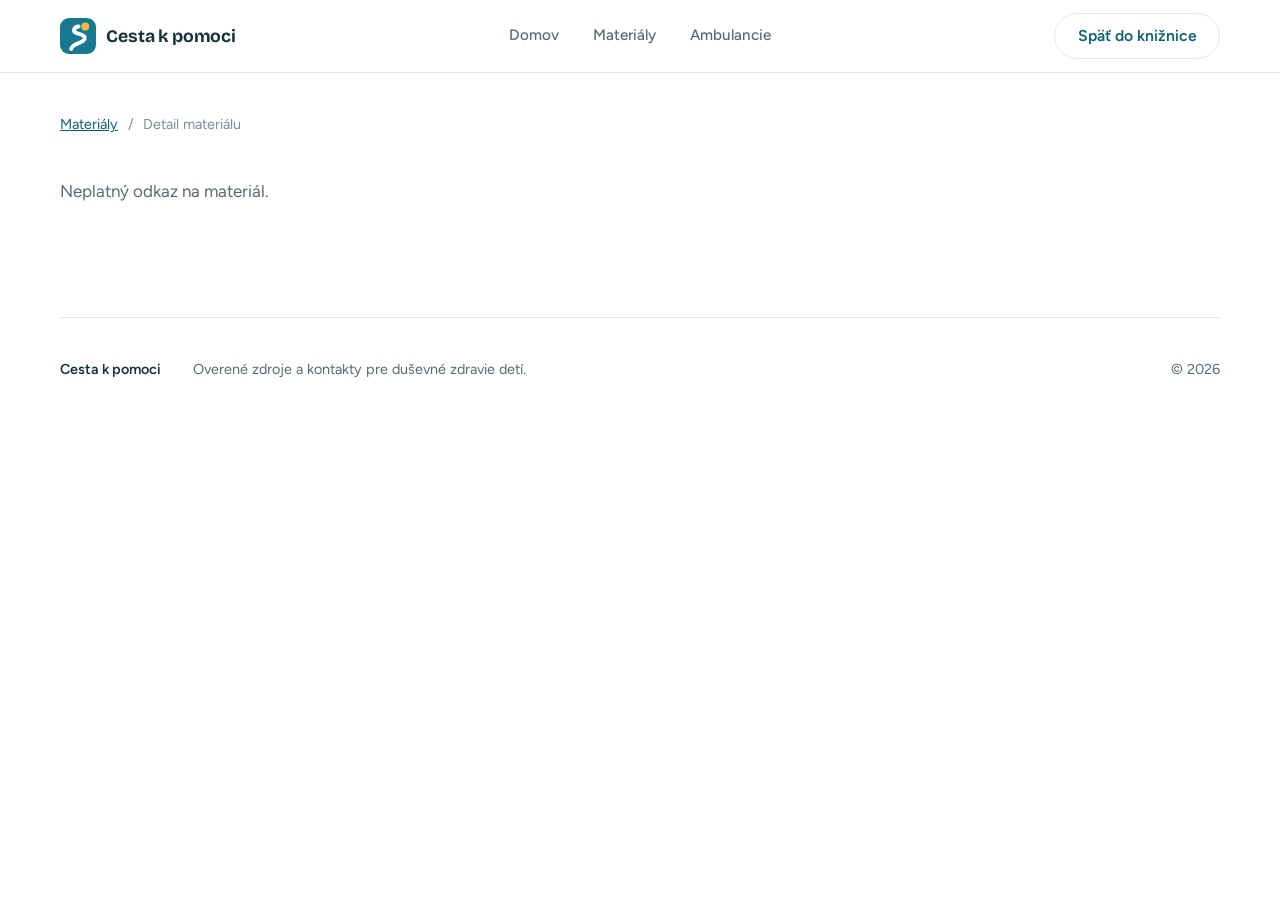
<file: material.html>
<!doctype html><html lang="sk"><head>
<meta charset="utf-8"><meta name="viewport" content="width=device-width,initial-scale=1">
<meta name="description" content="Podrobnosti a hodnotenia odborného materiálu v knižnici Cesta k pomoci.">
<title>Detail materiálu – Cesta k pomoci</title>
<link rel="icon" href="/favicon.svg" type="image/svg+xml">
<link rel="stylesheet" href="/styles.css">
<script src="/material.js" defer></script></head><body>
<header class="site-header"><div class="nav-shell detail-nav">
<a class="brand" href="/#domov"><span class="brand-mark" aria-hidden="true"><img src="/favicon.svg" alt="" width="36" height="36" /></span><span>Cesta k pomoci</span></a>
<nav class="desktop-nav" aria-label="Navigácia"><a href="/#domov">Domov</a><a href="/#zdroje">Materiály</a><a href="/#ambulancie">Ambulancie</a></nav>
<a href="/#zdroje" class="button button-outline">Späť do knižnice</a></div></header>
<main class="material-page">
<div class="material-breadcrumb"><a href="/#zdroje">Materiály</a><span aria-hidden="true">/</span><span id="detail-crumb">Detail materiálu</span></div>
<div id="detail-status" role="status">Načítavam podrobnosti materiálu…</div>
<article id="detail-main" hidden>
  <div class="material-header">
    <div><p class="eyebrow" id="detail-format">Odborný materiál</p><h1 id="detail-title"></h1><p class="material-owner" id="detail-owner"></p>
    <div id="detail-rating" aria-live="polite"></div></div>
    <div class="material-cta"><a class="button button-primary button-large" id="detail-open" href="#" target="_blank" rel="noopener noreferrer">Otvoriť originál ↗</a><small>Odkaz vedie na stránku autora materiálu.</small></div>
  </div>
  <div class="material-content-layout">
    <section class="material-description" aria-labelledby="detail-about-heading">
      <h2 id="detail-about-heading">O materiáli</h2>
      <p id="detail-excerpt"></p>
      <h3>Pre koho je určený</h3><p id="detail-audience"></p>
      <h3>Témy a využitie</h3><div id="detail-topics" class="chips"></div>
      <p class="material-disclaimer">Zhrnutie slúži na orientáciu, nie je diagnózou ani náhradou zdravotnej starostlivosti. Pri bezprostrednom ohrození volaj 112 alebo 155.</p>
    </section>
    <aside class="material-info"><h2>Rýchly prehľad</h2><dl id="detail-facts"></dl></aside>
  </div>
  <section class="material-feedback" id="feedback-section" aria-labelledby="reviews-heading">
    <div class="home-section-header"><h2 id="reviews-heading">Hodnotenia a komentáre</h2></div>
    <p class="material-privacy">Komentáre pred zverejnením kontrolujeme. Nepíš sem meno dieťaťa, diagnózu, adresu ani iné osobné alebo zdravotné údaje. Žiadna registrácia nie je potrebná. Na ochranu pred spamom spracúvame zabezpečený pseudonymný odtlačok IP adresy a prehliadača; surovú IP v databáze komentárov neukladáme.</p>
    <div class="feedback-layout">
      <form id="review-form" class="review-form">
        <h3>Ohodnoť tento materiál (1–5 hviezdičiek)</h3>
        <fieldset class="stars-input"><legend>Počet hviezdičiek</legend>
          <label><input type="radio" name="rating" value="1" required>1 ★</label>
          <label><input type="radio" name="rating" value="2">2 ★</label>
          <label><input type="radio" name="rating" value="3">3 ★</label>
          <label><input type="radio" name="rating" value="4">4 ★</label>
          <label><input type="radio" name="rating" value="5">5 ★</label>
        </fieldset>
        <label class="review-input">Prezývka (nepovinné)<input name="name" maxlength="35" autocomplete="nickname" placeholder="Anonym"></label>
        <label class="review-input">Komentár (nepovinný)<textarea name="comment" minlength="8" maxlength="1200" rows="5" placeholder="V čom bol materiál užitočný? Nepíš osobné ani zdravotné údaje."></textarea></label>
        <label class="spam-honeypot" aria-hidden="true" tabindex="-1">Website<input name="website" type="text" autocomplete="off" tabindex="-1"></label>
        <button type="submit" class="button button-primary">Odoslať na kontrolu</button>
        <p id="review-message" role="status" aria-live="polite"></p>
      </form>
      <div class="review-feed"><h3>Zverejnené komentáre</h3><div id="published-reviews"><p>Zatiaľ tu nie sú schválené komentáre.</p></div></div>
    </div>
  </section>
</article></main>
<footer><a href="/#domov">Cesta k pomoci</a><p>Overené zdroje a kontakty pre duševné zdravie detí.</p><span>© 2026</span></footer>
</body></html>
</file>
<file: styles.css>
/* Cesta k pomoci – jeden súvislý štýl (2026-11-15).
   Farby vychádzajú z hero ilustrácie: tyrkysová, slnečná žltá, svetlá obloha. */

@font-face { font-family: "Bricolage Grotesque"; font-style: normal; font-weight: 200 800; font-display: swap; src: url("/fonts/bricolage-grotesque-latin-ext-wght-normal.woff2") format("woff2-variations"); unicode-range: U+0100-02BA,U+02BD-02C5,U+02C7-02CC,U+02CE-02D7,U+02DD-02FF,U+0304,U+0308,U+0329,U+1D00-1DBF,U+1E00-1E9F,U+1EF2-1EFF,U+2020,U+20A0-20AB,U+20AD-20C0,U+2113,U+2C60-2C7F,U+A720-A7FF; }
@font-face { font-family: "Bricolage Grotesque"; font-style: normal; font-weight: 200 800; font-display: swap; src: url("/fonts/bricolage-grotesque-latin-wght-normal.woff2") format("woff2-variations"); unicode-range: U+0000-00FF,U+0131,U+0152-0153,U+02BB-02BC,U+02C6,U+02DA,U+02DC,U+0304,U+0308,U+0329,U+2000-206F,U+20AC,U+2122,U+2191,U+2193,U+2212,U+2215,U+FEFF,U+FFFD; }
@font-face { font-family: "Figtree"; font-style: normal; font-weight: 300 900; font-display: swap; src: url("/fonts/figtree-latin-ext-wght-normal.woff2") format("woff2-variations"); unicode-range: U+0100-02BA,U+02BD-02C5,U+02C7-02CC,U+02CE-02D7,U+02DD-02FF,U+0304,U+0308,U+0329,U+1D00-1DBF,U+1E00-1E9F,U+1EF2-1EFF,U+2020,U+20A0-20AB,U+20AD-20C0,U+2113,U+2C60-2C7F,U+A720-A7FF; }
@font-face { font-family: "Figtree"; font-style: normal; font-weight: 300 900; font-display: swap; src: url("/fonts/figtree-latin-wght-normal.woff2") format("woff2-variations"); unicode-range: U+0000-00FF,U+0131,U+0152-0153,U+02BB-02BC,U+02C6,U+02DA,U+02DC,U+0304,U+0308,U+0329,U+2000-206F,U+20AC,U+2122,U+2191,U+2193,U+2212,U+2215,U+FEFF,U+FFFD; }

:root {
  color-scheme: light;
  --paper: #ffffff;
  --mist: #f1f8fb;
  --sky: #dff3fb;
  --ink: #16323d;
  --muted: #566b75;
  --soft-muted: #7d8f97;
  --teal: #17788f;
  --teal-dark: #0f5f73;
  --teal-soft: #e3f3f7;
  --sun: #f4b740;
  --sun-soft: #fdf3d9;
  --line: #e0e9ed;
  --surface: #ffffff;
  --surface-soft: var(--mist);
  --radius: 18px;
  --shadow: 0 14px 40px rgba(22, 50, 61, 0.08);
  --display: "Bricolage Grotesque", ui-sans-serif, system-ui, sans-serif;
  --body: "Figtree", ui-sans-serif, system-ui, -apple-system, "Segoe UI", sans-serif;
  --section: clamp(4rem, 9vw, 7rem);
}

/* ── Základ ─────────────────────────────────────────────── */
* { box-sizing: border-box; }
html { scroll-behavior: smooth; }
body {
  margin: 0;
  overflow-x: clip;
  background: var(--paper);
  color: var(--ink);
  font: 400 17px/1.65 var(--body);
  -webkit-font-smoothing: antialiased;
}
button, input, select, textarea { font: inherit; }
button { color: inherit; }
a { color: inherit; }
img { max-width: 100%; }
[hidden] { display: none !important; }
:focus-visible { outline: 3px solid var(--teal); outline-offset: 3px; border-radius: 6px; }

h1, h2, h3, p { margin-top: 0; }
h1, h2, h3 { font-family: var(--display); color: var(--ink); line-height: 1.12; letter-spacing: -0.02em; }
h1 { margin-bottom: 1.5rem; font-size: clamp(2.4rem, 5vw, 3.9rem); font-weight: 700; }
h2 { margin-bottom: 1rem; font-size: clamp(1.85rem, 3.4vw, 2.6rem); font-weight: 700; }
h3 { margin-bottom: 0.6rem; font-size: 1.2rem; font-weight: 600; letter-spacing: -0.01em; line-height: 1.3; }

.eyebrow { margin: 0 0 0.75rem; color: var(--teal); font-size: 0.9rem; font-weight: 600; }

.nav-shell, main, footer { width: min(1160px, 100% - 3rem); margin-inline: auto; }

/* ── Hlavička ───────────────────────────────────────────── */
.site-header { position: sticky; top: 0; z-index: 20; background: rgba(255, 255, 255, 0.94); border-bottom: 1px solid var(--line); backdrop-filter: blur(14px); }
.nav-shell { min-height: 72px; display: grid; grid-template-columns: 1fr auto 1fr; align-items: center; gap: 1.5rem; }
.brand { display: inline-flex; align-items: center; gap: 0.65rem; width: fit-content; text-decoration: none; font: 700 1.1rem var(--display); color: var(--ink); letter-spacing: -0.01em; }
.brand-mark { display: block; width: 36px; height: 36px; }
.brand-mark img { display: block; width: 100%; height: 100%; }
.desktop-nav { display: flex; align-items: center; gap: 0.25rem; }
.desktop-nav a, .nav-link { border: 0; border-radius: 999px; padding: 0.5rem 0.95rem; background: transparent; color: var(--muted); cursor: pointer; font-size: 0.95rem; font-weight: 500; text-decoration: none; }
.desktop-nav a:hover, .nav-link:hover { color: var(--ink); }
.nav-link.is-active { background: var(--mist); color: var(--ink); }
.nav-journey, .detail-nav > .button { justify-self: end; }
.menu-toggle { display: none; }

/* ── Tlačidlá ───────────────────────────────────────────── */
.button {
  display: inline-flex; align-items: center; justify-content: center; gap: 0.5rem;
  min-height: 46px; padding: 0 1.4rem;
  border: 1.5px solid transparent; border-radius: 999px;
  cursor: pointer; text-decoration: none; text-align: center;
  font-size: 0.98rem; font-weight: 600;
  transition: background 0.15s ease, border-color 0.15s ease, color 0.15s ease;
}
.button-primary { background: var(--teal); color: #fff; }
.button-primary:hover { background: var(--teal-dark); }
.button-outline, .button-soft { border-color: var(--line); background: var(--surface); color: var(--teal-dark); }
.button-outline:hover, .button-soft:hover { border-color: var(--teal); background: var(--teal-soft); }
.button-large { min-height: 56px; padding-inline: 2rem; font-size: 1.05rem; }
.button:disabled { opacity: 0.6; cursor: default; }
.text-link { border: 0; padding: 0; background: transparent; color: var(--teal-dark); cursor: pointer; font-weight: 600; text-decoration: underline; text-underline-offset: 4px; }

/* ── Sekcie ─────────────────────────────────────────────── */
.view-section { padding-block: clamp(3rem, 6vw, 4.5rem) var(--section); scroll-margin-top: 73px; }
.homepage-view { padding: 0; }
.section-intro { display: grid; grid-template-columns: 1.1fr 0.9fr; gap: 3rem; align-items: end; margin-bottom: 2.5rem; }
.section-intro h2 { margin-bottom: 0; }
.section-intro > p { margin: 0 0 0.25rem; color: var(--muted); max-width: 52ch; }

/* ── Domov: hero ────────────────────────────────────────── */
.hero { position: relative; display: flex; align-items: center; min-height: clamp(520px, 43vw, 620px); padding-block: 3.5rem; }
.hero-copy { position: relative; z-index: 1; width: min(520px, 46%); }
.hero-copy .eyebrow { margin-bottom: 1rem; font-size: 1rem; line-height: 1.45; }
.hero-lead { margin-bottom: 2.25rem; color: var(--muted); font-size: 1.2rem; max-width: 44ch; }
.hero-actions { display: flex; flex-wrap: wrap; align-items: center; gap: 1rem; }
.hero-count { margin: 1.75rem 0 0; color: var(--muted); font-size: 0.95rem; }
.hero-count strong { color: var(--ink); font: 700 1.25rem var(--display); font-variant-numeric: tabular-nums; margin-right: 0.15rem; }
.hero-note { margin: 0.5rem 0 0; color: var(--soft-muted); font-size: 0.9rem; max-width: 46ch; }
.hero-visual {
  position: absolute; z-index: 0; bottom: 0;
  right: max(50% - 50vw, -110px);
  width: clamp(640px, 74vw, 1100px);
  pointer-events: none;
}
.hero-visual img { display: block; width: 100%; height: auto; }

/* ── Domov: pás so sprievodcom ──────────────────────────── */
.home-quickstart {
  display: flex; align-items: center; justify-content: space-between; gap: 1.5rem;
  margin-inline: calc(50% - 50vw); padding: 2rem max(1.5rem, 50vw - 580px);
  background: var(--sky);
}
.home-quickstart > div { display: grid; gap: 0.2rem; }
.home-quickstart strong { font: 600 1.35rem var(--display); letter-spacing: -0.01em; }
.home-quickstart span { color: var(--muted); }

/* ── Domov: prínosy ─────────────────────────────────────── */
.home-benefits { padding-block: var(--section); }
.home-section-title { margin-bottom: 3.5rem; }
.home-section-title h2 { margin-bottom: 0.75rem; }
.home-section-title > p:last-child { margin: 0; color: var(--muted); max-width: 52ch; }
.benefits-grid { display: grid; grid-template-columns: repeat(3, 1fr); gap: 3rem 2.5rem; }
.benefit { border-top: 3px solid var(--sun); padding-top: 1.25rem; }
.benefit-icon { display: block; width: 28px; height: 28px; margin-bottom: 0.9rem; color: var(--teal); }
.benefit-icon svg { width: 100%; height: 100%; fill: none; stroke: currentColor; stroke-width: 1.8; stroke-linecap: round; stroke-linejoin: round; }
.benefit h3 { margin-bottom: 0.4rem; }
.benefit p { margin: 0; color: var(--muted); }

/* ── Domov: zoznamy materiálov a záverečná výzva ────────── */
.home-library-section { padding-block: 0 var(--section); }
.home-section-header { display: flex; align-items: end; justify-content: space-between; flex-wrap: wrap; gap: 1.25rem; margin-bottom: 2rem; }
.home-section-header h2 { margin: 0; }
.home-final-cta { display: flex; align-items: center; justify-content: space-between; gap: 1.5rem; margin-bottom: var(--section); padding: clamp(2rem, 5vw, 3.5rem); border-radius: 28px; background: var(--ink); }
.home-final-cta h2 { margin: 0; color: #fff; }
.home-final-cta .eyebrow { color: var(--sun); }
.home-final-cta .button-primary { background: var(--sun); color: var(--ink); }
.home-final-cta .button-primary:hover { background: #e7a626; }

/* ── Filtre ─────────────────────────────────────────────── */
.country-quick-filter { margin-bottom: 3rem; padding: 1.5rem; border-radius: var(--radius); background: var(--mist); }
.country-quick-filter-heading { display: flex; align-items: baseline; justify-content: space-between; flex-wrap: wrap; gap: 0.5rem 1.5rem; margin-bottom: 1rem; }
.country-quick-filter-heading .eyebrow { margin: 0; }
.country-quick-filter-hint { color: var(--muted); font-size: 0.9rem; }
.country-flag-list { display: flex; flex-wrap: wrap; gap: 0.6rem; }
.country-flag-button { appearance: none; display: inline-flex; align-items: center; gap: 0.55rem; min-height: 48px; padding: 0.5rem 0.85rem; border: 1.5px solid var(--line); border-radius: 999px; background: #fff; color: var(--ink); font-size: 0.9rem; font-weight: 600; cursor: pointer; transition: border-color 0.15s ease, background 0.15s ease; }
.country-flag-button:hover { border-color: var(--teal); }
.country-flag-button.is-selected { border-color: var(--teal); background: var(--teal-soft); }
.country-flag-symbol { font-size: 1.4rem; line-height: 1; }
.country-flag-name { white-space: nowrap; }
.country-flag-count { min-width: 1.6rem; padding: 0.1rem 0.4rem; border-radius: 999px; background: var(--mist); color: var(--teal-dark); text-align: center; font-size: 0.75rem; font-variant-numeric: tabular-nums; }
.country-flag-button.is-selected .country-flag-count { background: #fff; }

.filter-panel { display: grid; grid-template-columns: repeat(4, minmax(0, 1fr)); gap: 0.9rem; padding: 1.25rem; border: 1px solid var(--line); border-radius: var(--radius); background: var(--surface); }
.filter-panel .field-wide { grid-column: 1 / -1; }
.filter-panel label { display: flex; flex-direction: column; gap: 0.4rem; min-width: 0; }
.filter-panel label > span { color: var(--muted); font-size: 0.82rem; font-weight: 600; }
.filter-panel input, .filter-panel select { width: 100%; min-height: 48px; border: 1.5px solid var(--line); border-radius: 12px; outline: none; background: var(--surface); color: var(--ink); }
.filter-panel input { padding: 0 0.9rem 0 2.7rem; }
.filter-panel select { padding: 0 2.2rem 0 0.8rem; cursor: pointer; }
.filter-panel input:focus, .filter-panel select:focus { border-color: var(--teal); box-shadow: 0 0 0 3px rgba(23, 120, 143, 0.14); }
.input-wrap { position: relative; }
.input-wrap svg { position: absolute; top: 14px; left: 14px; width: 20px; height: 20px; fill: none; stroke: var(--soft-muted); stroke-width: 1.8; }
.ambulance-filters { grid-template-columns: repeat(4, minmax(0, 1fr)); }
.checkbox-field { flex-direction: row !important; align-items: center; gap: 0.7rem !important; align-self: end; min-height: 48px; }
.filter-panel .checkbox-field input { width: 20px; min-height: 20px; height: 20px; padding: 0; accent-color: var(--teal); }
.checkbox-field > span { display: flex; flex-direction: column; color: var(--ink) !important; font-size: 0.9rem !important; line-height: 1.3; }
.checkbox-field small { color: var(--muted); font-weight: 400; }

.results-head { display: flex; align-items: center; justify-content: space-between; gap: 1.25rem; margin: 2rem 0 1.25rem; }
.results-head p { margin: 0; color: var(--muted); }
.results-head strong { color: var(--ink); }
.clear-filters { border: 0; background: transparent; color: var(--teal-dark); cursor: pointer; font-size: 0.9rem; font-weight: 600; text-decoration: underline; text-underline-offset: 4px; }

/* ── Karty materiálov ───────────────────────────────────── */
.card-grid { display: grid; grid-template-columns: repeat(3, minmax(0, 1fr)); gap: 1.5rem; }
.resource-card { position: relative; display: flex; flex-direction: column; min-width: 0; padding: 1.6rem 1.5rem 1.5rem; border: 1px solid var(--line); border-radius: var(--radius); background: var(--surface); overflow: hidden; transition: border-color 0.15s ease, box-shadow 0.15s ease; }
.resource-card:hover { border-color: #c5d6dd; box-shadow: var(--shadow); }
.card-top { display: flex; align-items: center; justify-content: space-between; gap: 0.75rem; margin-bottom: 1rem; }
.resource-card-free .card-top { padding-right: 4.2rem; }
.format-tag, .status-tag { display: inline-flex; align-items: center; min-height: 26px; padding: 0.15rem 0.65rem; border-radius: 999px; font-size: 0.75rem; font-weight: 600; }
.format-tag { max-width: 100%; overflow: hidden; background: var(--mist); color: var(--teal-dark); text-overflow: ellipsis; white-space: nowrap; }
.resource-card h3 { margin-bottom: 0.35rem; overflow-wrap: anywhere; }
.owner { margin-bottom: 0.6rem; color: var(--muted); font-size: 0.9rem; }
.resource-languages { margin: 0 0 0.7rem; color: var(--soft-muted); font-size: 0.82rem; }
.resource-excerpt { margin: 0 0 1rem; color: var(--muted); font-size: 0.92rem; line-height: 1.55; display: -webkit-box; -webkit-line-clamp: 3; -webkit-box-orient: vertical; overflow: hidden; }
.resource-card-compact .resource-excerpt { -webkit-line-clamp: 2; }
.chips { display: flex; flex-wrap: wrap; gap: 0.4rem; margin-bottom: 1rem; }
.chip { padding: 0.25rem 0.6rem; border-radius: 8px; background: #f3f6f7; color: var(--muted); font-size: 0.75rem; font-weight: 600; }
.chip.topic { background: var(--teal-soft); color: var(--teal-dark); }
.card-meta { display: grid; gap: 0.35rem; padding-top: 0.9rem; border-top: 1px solid var(--line); color: var(--muted); font-size: 0.82rem; }
.card-meta span { display: flex; justify-content: space-between; gap: 1rem; }
.card-meta b { color: var(--ink); font-weight: 600; text-align: right; }
.card-actions { display: flex; flex-wrap: wrap; gap: 0.6rem; margin-top: auto; padding-top: 1.1rem; }
.card-actions .button { flex: 1; min-width: 6.5rem; min-height: 42px; padding-inline: 0.9rem; font-size: 0.9rem; }
.rating-line { display: flex; align-items: center; gap: 0.4rem; margin: 0 0 0.6rem; color: var(--muted); font-size: 0.85rem; }
.rating-stars { color: #dd9a12; font-size: 1.15rem; letter-spacing: 0.05em; white-space: nowrap; }
.rating-line small, .no-rating { color: var(--soft-muted); font-size: 0.85rem; }
.free-ribbon { position: absolute; z-index: 2; top: 22px; right: -38px; width: 150px; padding: 0.25rem 0; transform: rotate(45deg); background: #22834d; color: #fff; font-size: 0.7rem; font-weight: 700; letter-spacing: 0.08em; text-align: center; pointer-events: none; }
.loading-card { min-height: 300px; padding: 1.5rem; border: 1px solid var(--line); border-radius: var(--radius); background: var(--surface); }
.loading-card span { display: block; height: 14px; margin-bottom: 1.1rem; border-radius: 8px; background: linear-gradient(90deg, #edf2f4, #f8fafb, #edf2f4); background-size: 200% 100%; animation: shine 1.4s infinite; }
.loading-card span:nth-child(2) { width: 78%; height: 28px; }
.loading-card span:nth-child(3) { width: 54%; }
@keyframes shine { to { background-position: -200% 0; } }
.load-more { display: flex; margin: 2rem auto 0; }
.empty-state { grid-column: 1 / -1; padding: 3.5rem 1.5rem; border: 1.5px dashed #c9d8de; border-radius: var(--radius); text-align: center; color: var(--muted); }

/* ── Vzdelávacie cesty ──────────────────────────────────── */
.learning-section { margin-top: var(--section); padding-top: var(--section); border-top: 1px solid var(--line); }
.learning-card { align-items: flex-start; gap: 0.75rem; }
.learning-card h3, .learning-card > p { margin: 0; }
.learning-card > p { color: var(--muted); }
.learning-card .button { margin-top: auto; }
.learning-recommendation { padding: 1.25rem; border-radius: 16px; background: var(--mist); }
.learning-recommendation h3 { margin-top: 0; }
.learning-steps { display: grid; gap: 0.75rem; margin-top: 1.5rem; }
.learning-step { border: 1.5px solid var(--line); border-radius: 16px; padding: 1rem 1.1rem; background: var(--surface); }
.learning-step label { display: flex; align-items: flex-start; gap: 0.8rem; cursor: pointer; }
.learning-step input { flex: 0 0 20px; width: 20px; height: 20px; margin-top: 4px; accent-color: var(--teal); }
.learning-step label > span { display: grid; gap: 0.3rem; }
.learning-step label > span > span { color: var(--muted); font-size: 0.92rem; line-height: 1.55; }
.learning-step:has(input:checked) { border-color: #9fcdd9; background: var(--mist); }

/* ── Ambulancie ─────────────────────────────────────────── */
.directory-notice { display: flex; gap: 0.9rem; align-items: flex-start; margin-bottom: 1.5rem; padding: 1.1rem 1.25rem; border-radius: 16px; background: var(--sun-soft); color: #5f4a14; }
.directory-notice p { margin: 0; }
.notice-icon { display: grid; place-items: center; flex: 0 0 24px; width: 24px; height: 24px; border-radius: 50%; background: var(--sun); color: var(--ink); font-weight: 700; font-size: 0.85rem; }
.ambulance-list { display: grid; gap: 0.9rem; }
.ambulance-card { display: grid; grid-template-columns: minmax(0, 1.3fr) minmax(0, 0.9fr) minmax(0, 1fr) auto; gap: 1.75rem; align-items: center; padding: 1.4rem 1.5rem; border: 1px solid var(--line); border-radius: var(--radius); background: var(--surface); }
.ambulance-card:hover { border-color: #c5d6dd; }
.ambulance-title h3 { margin-bottom: 0.3rem; font-size: 1.1rem; }
.ambulance-title p, .ambulance-contact p, .ambulance-hours p { margin: 0.2rem 0; color: var(--muted); font-size: 0.9rem; }
.ambulance-title .location { color: var(--ink); font-weight: 600; }
.status-row { display: flex; flex-wrap: wrap; gap: 0.4rem; margin-bottom: 0.6rem; }
.status-verified { background: var(--teal-soft); color: var(--teal-dark); }
.status-candidate { background: #f3efe5; color: #74633c; }
.status-available { background: #dcf3e6; color: #236749; }
.status-limited { background: var(--sun-soft); color: #7a5a10; }
.status-full { background: #f8e3e2; color: #8b3e3b; }
.status-neutral { background: #eef2f3; color: #5d6e75; }
.ambulance-contact a { color: var(--teal-dark); text-decoration: none; overflow-wrap: anywhere; }
.ambulance-contact a:hover { text-decoration: underline; }
.ambulance-hours strong { display: block; margin-bottom: 0.2rem; font-size: 0.85rem; }
.ambulance-actions { display: flex; flex-direction: column; align-items: stretch; gap: 0.5rem; }
.ambulance-actions .button { min-height: 40px; padding-inline: 1rem; font-size: 0.88rem; }

/* ── O projekte ─────────────────────────────────────────── */
.about-hero { max-width: 780px; margin-bottom: 4rem; }
.about-hero > p:last-child { color: var(--muted); font-size: 1.15rem; }
.about-grid { display: grid; grid-template-columns: repeat(3, 1fr); gap: 3rem 2.5rem; }
.about-grid article { border-top: 3px solid var(--sun); padding-top: 1.25rem; }
.about-grid article p { margin: 0; color: var(--muted); }
.about-number { display: none; }
.about-callout { display: grid; grid-template-columns: 1fr auto; gap: 2.5rem; align-items: center; margin-top: var(--section); padding: clamp(2rem, 5vw, 3rem); border-radius: 28px; background: var(--sky); }
.about-callout h3 { font-size: 1.6rem; }
.about-callout p:not(.eyebrow) { max-width: 60ch; margin-bottom: 0; color: var(--muted); }
.privacy-panel { display: grid; grid-template-columns: 0.8fr 1.2fr; gap: 3rem; align-items: start; margin-top: 1.5rem; padding: clamp(2rem, 5vw, 3rem); border: 1px solid var(--line); border-radius: 28px; }
.privacy-panel h3 { margin: 0; font-size: 1.5rem; }
.privacy-panel > p { margin: 0; color: var(--muted); }

/* ── Pätička ────────────────────────────────────────────── */
footer { display: flex; flex-wrap: wrap; align-items: center; gap: 1rem 2rem; padding-block: 2.5rem; border-top: 1px solid var(--line); color: var(--muted); font-size: 0.9rem; }
footer p { margin: 0; flex: 1 1 16rem; }
footer > a { font-weight: 600; text-decoration: none; color: var(--ink); }
.footer-brand .brand-mark { width: 32px; height: 32px; }
.footer-link { border: 0; padding: 0; background: transparent; color: var(--teal-dark); cursor: pointer; font-weight: 600; text-decoration: underline; text-underline-offset: 4px; }

/* ── Dialógy: sprievodca a kapacita ─────────────────────── */
.journey-dialog, .capacity-dialog { width: min(760px, 100% - 1.75rem); max-height: calc(100vh - 2.25rem); overflow: auto; padding: 2.75rem; border: 0; border-radius: 28px; background: var(--surface); color: var(--ink); box-shadow: 0 30px 100px rgba(22, 50, 61, 0.25); }
.capacity-dialog { width: min(660px, 100% - 1.75rem); }
.journey-dialog::backdrop, .capacity-dialog::backdrop { background: rgba(22, 50, 61, 0.5); backdrop-filter: blur(4px); }
.journey-dialog h2, .capacity-dialog h2 { font-size: clamp(1.6rem, 4vw, 2.1rem); padding-right: 2.5rem; }
.journey-dialog > p:not(.eyebrow), .capacity-dialog > div > p:not(.eyebrow) { color: var(--muted); }
.dialog-close { position: absolute; top: 1.1rem; right: 1.2rem; width: 40px; height: 40px; border: 0; border-radius: 50%; background: var(--mist); cursor: pointer; font-size: 1.4rem; line-height: 1; }
.dialog-close:hover { background: var(--teal-soft); }
.journey-head { display: grid; gap: 1.25rem; }
.journey-progress { height: 6px; overflow: hidden; border-radius: 999px; background: var(--mist); }
.journey-progress span { display: block; height: 100%; border-radius: inherit; background: var(--sun); transition: width 0.25s ease; }
.journey-description { margin: 1.25rem 0 1.5rem; color: var(--muted); }
.journey-options { display: grid; gap: 0.6rem; }
.journey-option { display: flex; align-items: center; justify-content: space-between; gap: 1.25rem; width: 100%; min-height: 56px; padding: 0.85rem 1.1rem; border: 1.5px solid var(--line); border-radius: 14px; background: var(--surface); color: var(--ink); cursor: pointer; text-align: left; font-weight: 500; transition: border-color 0.15s ease, background 0.15s ease; }
.journey-option:hover { border-color: var(--teal); background: var(--mist); }
.journey-option i { color: var(--teal); font-size: 1.15rem; font-style: normal; }
.journey-back { margin-top: 1.25rem; }
.journey-privacy { margin: 1.25rem 0 0; color: var(--soft-muted); font-size: 0.82rem; }
.journey-form { display: grid; grid-template-columns: 1fr 1fr; gap: 0.9rem; }
.journey-form label, .capacity-form label { display: grid; gap: 0.4rem; color: var(--muted); font-size: 0.82rem; font-weight: 600; }
.journey-form select, .capacity-form select, .capacity-form input, .capacity-form textarea { width: 100%; min-height: 50px; border: 1.5px solid var(--line); border-radius: 12px; outline: none; background: var(--surface); color: var(--ink); padding: 0 0.9rem; }
.journey-form select:focus, .capacity-form select:focus, .capacity-form input:focus, .capacity-form textarea:focus { border-color: var(--teal); box-shadow: 0 0 0 3px rgba(23, 120, 143, 0.14); }
.journey-form .journey-privacy { align-self: end; margin: 0 0 0.9rem; }
.journey-form .button { grid-column: 1 / -1; margin-top: 0.4rem; }
.sr-honeypot { position: absolute !important; left: -10000px !important; width: 1px !important; height: 1px !important; overflow: hidden !important; }
.crisis-panel > p:not(.eyebrow) { max-width: 60ch; color: var(--muted); font-size: 1.1rem; }
.crisis-actions { display: flex; flex-wrap: wrap; gap: 0.75rem; margin: 1.75rem 0; }
.button-crisis { background: #b53e3a; color: #fff; }
.button-crisis:hover { background: #9c322f; }
.button-crisis-soft { border-color: #e5b2af; background: #fff4f3; color: #8c302d; }
.crisis-help, .journey-warning { padding: 1.1rem 1.25rem; border-radius: 14px; background: var(--sun-soft); color: #5f4a14; }
.crisis-help p { margin: 0.3rem 0 0; }
.crisis-help a { font-weight: 700; }
.journey-warning { margin: 1.25rem 0; }
.journey-results > p:not(.eyebrow) { color: var(--muted); }
.journey-results section { margin-top: 1.75rem; }
.journey-section-head { display: flex; align-items: baseline; justify-content: space-between; gap: 1rem; margin-bottom: 0.75rem; }
.journey-section-head h3 { margin: 0; }
.journey-section-head span { color: var(--muted); font-size: 0.82rem; }
.journey-result-grid { display: grid; grid-template-columns: repeat(2, 1fr); gap: 0.6rem; }
.journey-result-card { padding: 1rem; border: 1px solid var(--line); border-radius: 14px; background: var(--surface); }
.journey-result-card h3 { margin: 0.6rem 0 0.3rem; font-size: 1.02rem; }
.journey-result-card p { margin-bottom: 0.5rem; color: var(--muted); font-size: 0.88rem; }
.journey-result-card a, .journey-result-card button { border: 0; padding: 0; background: transparent; color: var(--teal-dark); cursor: pointer; text-decoration: none; font-size: 0.88rem; font-weight: 600; }
.journey-result-actions { display: flex; flex-wrap: wrap; gap: 0.6rem; margin-top: 1.75rem; }
.portal-note { margin-top: 1.5rem; padding: 1.1rem 1.25rem; border-radius: 14px; background: var(--mist); color: var(--teal-dark); }
.portal-loading { display: grid; place-items: center; min-height: 260px; color: var(--muted); }
.portal-loading span { width: 34px; height: 34px; border: 3px solid var(--teal-soft); border-top-color: var(--teal); border-radius: 50%; animation: spin 0.8s linear infinite; }
@keyframes spin { to { transform: rotate(360deg); } }
.capacity-form { display: grid; gap: 1rem; margin-top: 1.5rem; }
.capacity-form textarea { min-height: 92px; padding-block: 0.75rem; resize: vertical; }
.capacity-row { display: grid; grid-template-columns: 1fr 1fr; gap: 0.9rem; }
.confirm-field { display: flex !important; align-items: flex-start; gap: 0.6rem !important; color: var(--ink) !important; font-size: 0.9rem !important; font-weight: 500 !important; }
.capacity-form .confirm-field input { flex: 0 0 18px; width: 18px; min-height: 18px; height: 18px; margin-top: 3px; padding: 0; accent-color: var(--teal); }
.portal-success, .portal-error { padding: 0.75rem 0.9rem; border-radius: 12px; font-size: 0.88rem; font-weight: 600; }
.portal-success { background: #dcf3e6; color: #236749; }
.portal-error { background: #f8e3e2; color: #8b3e3b; }

/* ── Detail materiálu ───────────────────────────────────── */
.material-page { padding-block: 2.5rem var(--section); }
.material-breadcrumb { display: flex; flex-wrap: wrap; gap: 0.6rem; margin-bottom: 2.5rem; color: var(--soft-muted); font-size: 0.9rem; }
.material-breadcrumb a { color: var(--teal-dark); }
.material-header { display: grid; grid-template-columns: 1fr auto; gap: 3rem; align-items: center; padding-bottom: 3rem; border-bottom: 1px solid var(--line); }
.material-header h1 { margin-bottom: 0.75rem; font-size: clamp(2rem, 4.4vw, 3.2rem); max-width: 22ch; }
.material-owner { margin-bottom: 0.75rem; color: var(--muted); font-size: 1.1rem; }
.material-cta { display: grid; justify-items: start; gap: 0.6rem; }
.material-cta small { max-width: 240px; color: var(--soft-muted); font-size: 0.82rem; }
.material-content-layout { display: grid; grid-template-columns: 1.4fr 0.6fr; gap: 3.5rem; padding-block: 3rem 3.5rem; }
.material-content-layout h2, .material-feedback h2 { font-size: 1.7rem; }
.material-description > p { color: var(--muted); font-size: 1.05rem; line-height: 1.75; max-width: 62ch; }
.material-description h3 { margin-top: 2rem; }
.material-disclaimer { margin-top: 2rem; padding: 1.1rem 1.25rem; border-radius: 14px; background: var(--mist); font-size: 0.9rem !important; }
.material-info { height: fit-content; padding: 1.5rem; border-radius: var(--radius); background: var(--mist); }
.material-info h2 { margin-bottom: 1rem; font-size: 1.2rem; }
.material-info dl { margin: 0; }
.material-info dl > div { padding: 0.7rem 0; border-bottom: 1px solid var(--line); }
.material-info dl > div:last-child { border-bottom: 0; padding-bottom: 0; }
.material-info dt { margin-bottom: 0.15rem; color: var(--soft-muted); font-size: 0.8rem; }
.material-info dd { margin: 0; font-size: 0.95rem; font-weight: 600; }
.material-info small { display: block; margin-top: 0.2rem; color: var(--soft-muted); font-size: 0.78rem; line-height: 1.4; }
.material-feedback { padding-top: 3.5rem; border-top: 1px solid var(--line); }
.material-privacy { max-width: 70ch; color: var(--muted); font-size: 0.92rem; }
.feedback-layout { display: grid; grid-template-columns: 1fr 1fr; gap: 3rem; margin-top: 2.25rem; }
.review-form { display: grid; gap: 1rem; padding: 1.75rem; border: 1px solid var(--line); border-radius: var(--radius); }
.review-form h3 { margin: 0; }
.review-input { display: grid; gap: 0.4rem; color: var(--muted); font-size: 0.85rem; font-weight: 600; }
.review-input input, .review-input textarea { border: 1.5px solid var(--line); border-radius: 12px; padding: 0.75rem 0.9rem; line-height: 1.5; color: var(--ink); outline: none; }
.review-input input:focus, .review-input textarea:focus { border-color: var(--teal); box-shadow: 0 0 0 3px rgba(23, 120, 143, 0.14); }
.stars-input { display: flex; flex-wrap: wrap; gap: 0.5rem; margin: 0; padding: 0; border: 0; }
.stars-input legend { margin-bottom: 0.6rem; font-size: 0.85rem; font-weight: 600; color: var(--muted); }
.stars-input label { display: flex; align-items: center; gap: 0.3rem; padding: 0.4rem 0.7rem; border: 1.5px solid #f0dcaa; border-radius: 999px; background: var(--sun-soft); color: #7a5a10; cursor: pointer; font-size: 0.9rem; }
.stars-input input { accent-color: var(--teal); }
.spam-honeypot { position: absolute; left: -9999px; opacity: 0; pointer-events: none; }
.published-review { padding: 1.25rem 0; border-bottom: 1px solid var(--line); }
.published-review p { white-space: pre-wrap; overflow-wrap: anywhere; margin-bottom: 0.4rem; }
.published-review small { color: var(--soft-muted); }
#review-message { margin: 0; color: var(--muted); font-size: 0.9rem; }
#detail-status { color: var(--muted); }

/* ── Tablet ─────────────────────────────────────────────── */
@media (max-width: 1080px) {
  .card-grid { grid-template-columns: repeat(2, minmax(0, 1fr)); }
  .filter-panel, .ambulance-filters { grid-template-columns: repeat(2, minmax(0, 1fr)); }
  .ambulance-card { grid-template-columns: 1fr 1fr; }
  .ambulance-actions { flex-direction: row; }
  .material-content-layout { grid-template-columns: 1fr; gap: 2.5rem; }
}

/* Na veľmi širokých obrazovkách sa pravý okraj ilustrácie stráca do bielej. */
@media (min-width: 1500px) {
  .hero-visual { -webkit-mask-image: linear-gradient(to right, #000 88%, transparent); mask-image: linear-gradient(to right, #000 88%, transparent); }
}

/* ── Mobil ──────────────────────────────────────────────── */
@media (max-width: 780px) {
  body { font-size: 16px; }
  .nav-shell, main, footer { width: min(1160px, 100% - 2rem); }
  .nav-shell { grid-template-columns: 1fr auto; min-height: 64px; }
  .view-section { scroll-margin-top: 65px; }
  .desktop-nav, .nav-journey { display: none; }
  .detail-nav > .button { min-height: 40px; padding-inline: 1rem; font-size: 0.88rem; }
  .menu-toggle { display: grid; place-content: center; gap: 5px; width: 44px; height: 44px; border: 0; border-radius: 12px; background: var(--mist); cursor: pointer; }
  .menu-toggle span { width: 18px; height: 2px; background: var(--ink); }
  .mobile-nav { display: grid; gap: 0.3rem; width: min(1160px, 100% - 2rem); margin: 0 auto; padding: 0.5rem 0 1rem; }
  .mobile-nav button { min-height: 46px; border: 0; border-radius: 12px; background: var(--mist); text-align: left; padding: 0 1rem; font-weight: 600; cursor: pointer; }

  .hero { flex-direction: column; align-items: stretch; min-height: 0; padding-block: 2.5rem 0; }
  .hero-copy { width: 100%; }
  .hero-lead { font-size: 1.08rem; }
  .hero-actions .button { width: 100%; }
  .hero-visual { position: static; width: auto; margin: 1.5rem calc(50% - 50vw) 0; aspect-ratio: 4 / 3; overflow: hidden; }
  .hero-visual img { width: 100%; height: 100%; object-fit: cover; object-position: 86% 100%; }

  .home-quickstart { flex-direction: column; align-items: stretch; padding: 1.75rem 1rem; }
  .benefits-grid { grid-template-columns: 1fr 1fr; gap: 2rem 1.25rem; }
  .about-grid { grid-template-columns: 1fr; gap: 2.25rem; }
  .home-final-cta, .about-callout { flex-direction: column; align-items: stretch; grid-template-columns: 1fr; }
  .section-intro { grid-template-columns: 1fr; gap: 1rem; }
  .card-grid, .filter-panel, .ambulance-filters { grid-template-columns: 1fr; }
  .country-quick-filter { padding: 1.1rem; margin-bottom: 2rem; }
  .ambulance-card { grid-template-columns: 1fr; gap: 1rem; }
  .ambulance-actions { flex-wrap: wrap; }
  .ambulance-actions .button { flex: 1; }
  .privacy-panel { grid-template-columns: 1fr; gap: 1rem; }
  .journey-dialog, .capacity-dialog { padding: 2.25rem 1.4rem 1.6rem; border-radius: 22px; }
  .journey-form, .journey-result-grid, .capacity-row { grid-template-columns: 1fr; }
  .material-header, .feedback-layout { grid-template-columns: 1fr; gap: 1.75rem; }
  .material-cta .button { width: 100%; }
  .material-cta { justify-items: stretch; }
  .material-cta small { max-width: none; }
}

@media (prefers-reduced-motion: reduce) {
  *, *::before, *::after { scroll-behavior: auto !important; animation-duration: 0.01ms !important; transition-duration: 0.01ms !important; }
}
</file>
